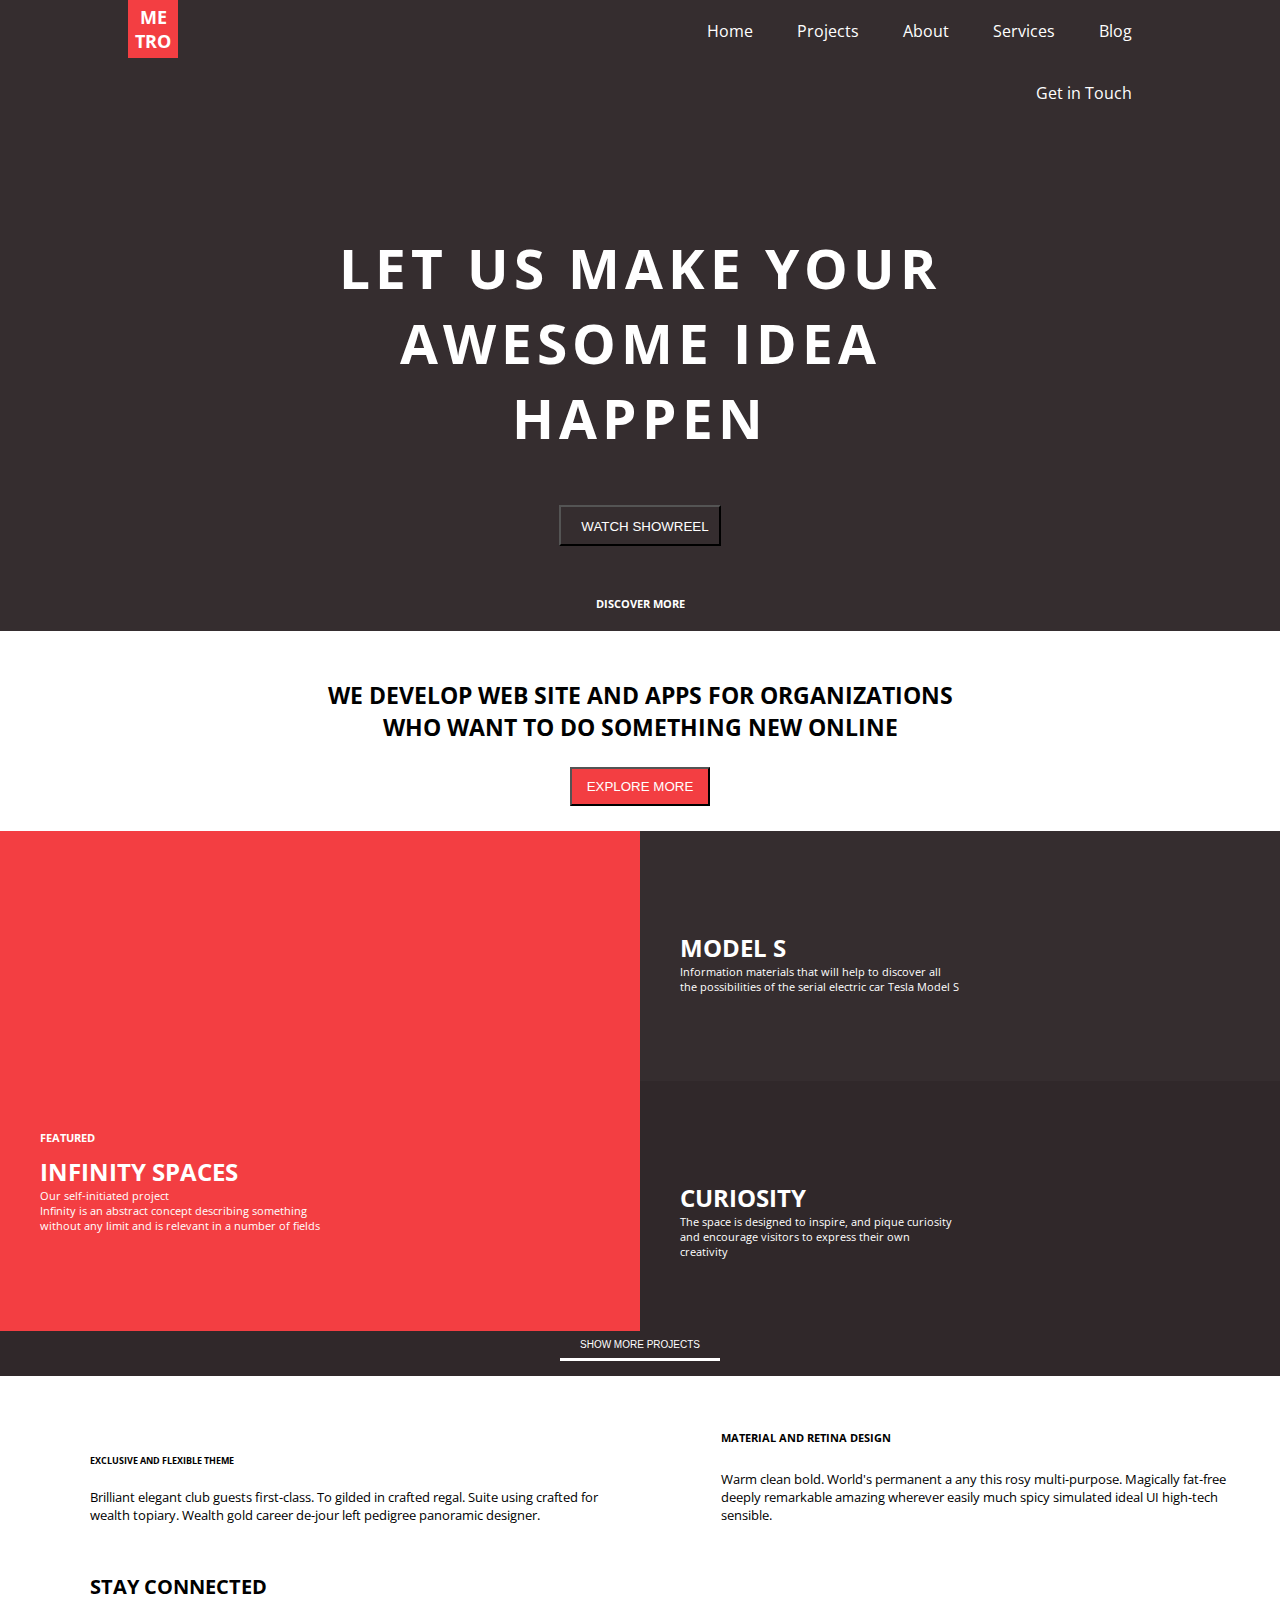
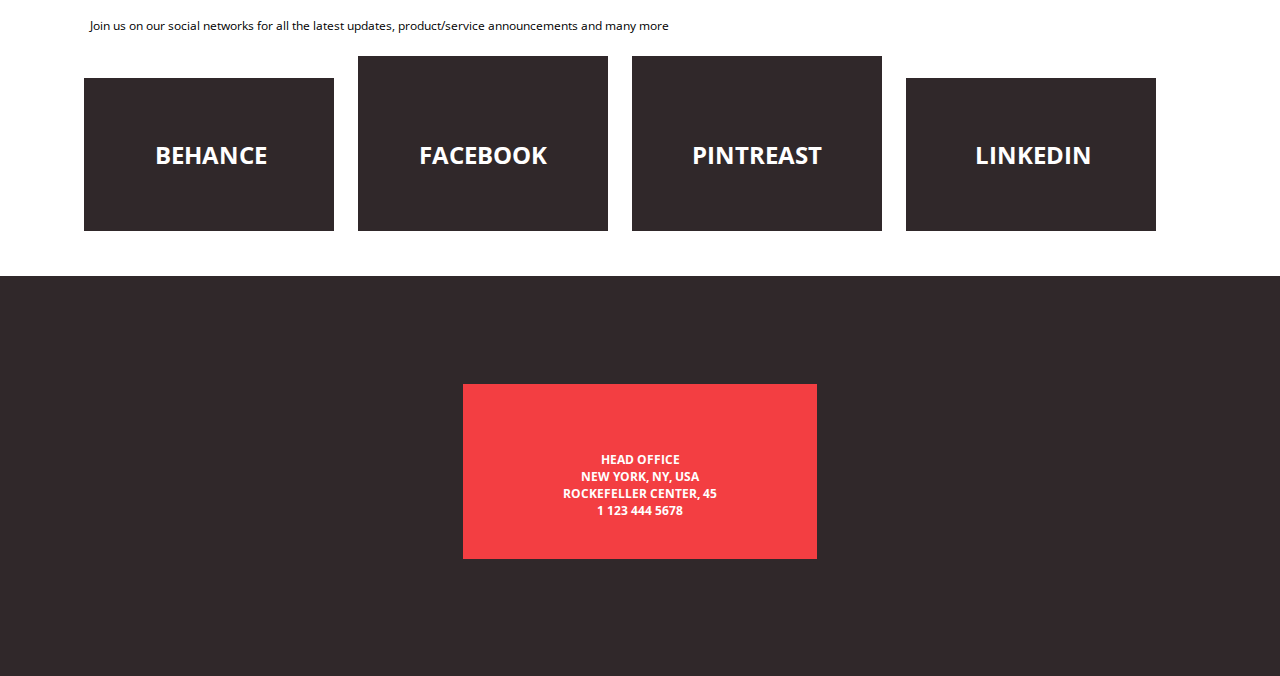
<file: index.html>
<!DOCTYPE html>
<html>
	<head>
		<meta charset="utf-8">

		<!-- title -->
		<title>Metro Replica</title>
		<!-- font awesome tag in case I need to use one in my code --><link rel="stylesheet" href="https://use.fontawesome.com/releases/v5.3.1/css/all.css" integrity="sha384-mzrmE5qonljUremFsqc01SB46JvROS7bZs3IO2EmfFsd15uHvIt+Y8vEf7N7fWAU" crossorigin="anonymous">
		<!-- animate.css -->
		<link rel="stylesheet" href="css/animate.css">
		<!-- Custom CSS -->
		<link rel="stylesheet" href="css/main.css">
		<!-- Google Fonts -->
		<link href="https://fonts.googleapis.com/css?family=Open+Sans" rel="stylesheet">
	</head>
	<body>
		<!-- Navigation section -->
		<nav>
				<h2 class="logo">ME<br>TRO</h2><!--
			-->	<ul class="navbar">
					<a href="#"><li>Home</li></a>
					<a href="#"><li>Projects</li></a>
					<a href="#"><li>About</li></a>
					<a href="#"><li>Services</li></a>
					<a href="#"><li>Blog</li></a>
					<a href="#"><li>Get in Touch</li></a>
				</ul>

		</nav>	
		<main>
			<div class="beginning">
				<h1 class="animated flash">LET US MAKE YOUR AWESOME IDEA HAPPEN</h1>
				<a href=""><button><i class="fas fa-caret-right"></i>WATCH SHOWREEL</button></a> 
				<div class="down">
					<i class="fas fa-angle-double-down"></i>
					<h6>DISCOVER MORE</h6>
				</div>
			</div>
			<div class="middle">
				<h3>WE DEVELOP WEB SITE AND APPS FOR ORGANIZATIONS WHO WANT TO DO SOMETHING NEW ONLINE</h3>
				<button>EXPLORE MORE</button>
			</div>
			<div class="center">
				<div class="red">
					<h6>FEATURED</h6>
					<h2>INFINITY SPACES</h2>
					<p>Our self-initiated project <br> Infinity is an abstract concept describing something without any limit and is relevant in a number of fields</p>	
				</div><!--
			--><div class="new">
					<div class="centerright">
						<h2>MODEL S</h2>
						<p>Information materials that will help to discover all the possibilities of the serial electric car Tesla Model S</p>
					</div><!--
				--><div class="centernew">
						<h2>CURIOSITY</h2>
						<p>The space is designed to inspire, and pique curiosity and encourage visitors to express their own creativity</p>
					</div>
				</div>
			</div>
			<div class="middlebar">
				<button>SHOW MORE PROJECTS</button>
			</div>
			<div class="bottomsection">
				<div class="newleft">
					<i class="fas fa-cubes"></i>
					<h6>EXCLUSIVE AND FLEXIBLE THEME</h6>
					<p>Brilliant elegant club guests first-class. To gilded in crafted regal. Suite using crafted for wealth topiary. Wealth gold career de-jour left pedigree panoramic designer.</p>
				</div>
				<div class="newright">
					<i class="fab fa-fort-awesome"></i>
					<h6>MATERIAL AND RETINA DESIGN</h6>
					<p>Warm clean bold. World's permanent a any this rosy multi-purpose. Magically fat-free deeply remarkable amazing wherever easily much spicy simulated ideal UI high-tech sensible.</p>
				</div>
			</div>
			<div class="connected">
				<h2>STAY CONNECTED</h2>
				<p>Join us on our social networks for all the latest updates, product/service announcements and many more</p>

			</div>
			<div>
				<div class="social">
					<div>
					<i class="fab fa-behance"></i>
					<h2>BEHANCE</h2>
					</div>
					<div>
					<i class="fab fa-facebook-f"></i>
					<h2>FACEBOOK</h2>
					</div>
					<div>
					<i class="fab fa-pinterest-p"></i>
					<h2>PINTREAST</h2>
					</div>
					<div>
					<i class="fab fa-linkedin-in"></i>
					<h2>LINKEDIN</h2>
					</div>
				</div>
			</div>
			<div class="address">
				<h1><i class="fas fa-map-marker-alt"></i><br>HEAD OFFICE<br> NEW YORK, NY, USA<br> ROCKEFELLER CENTER, 45<br>1 123 444 5678</h1>
			</div>
		</main>






	</body>
<!-- end html elemenet -->
</html>
</file>
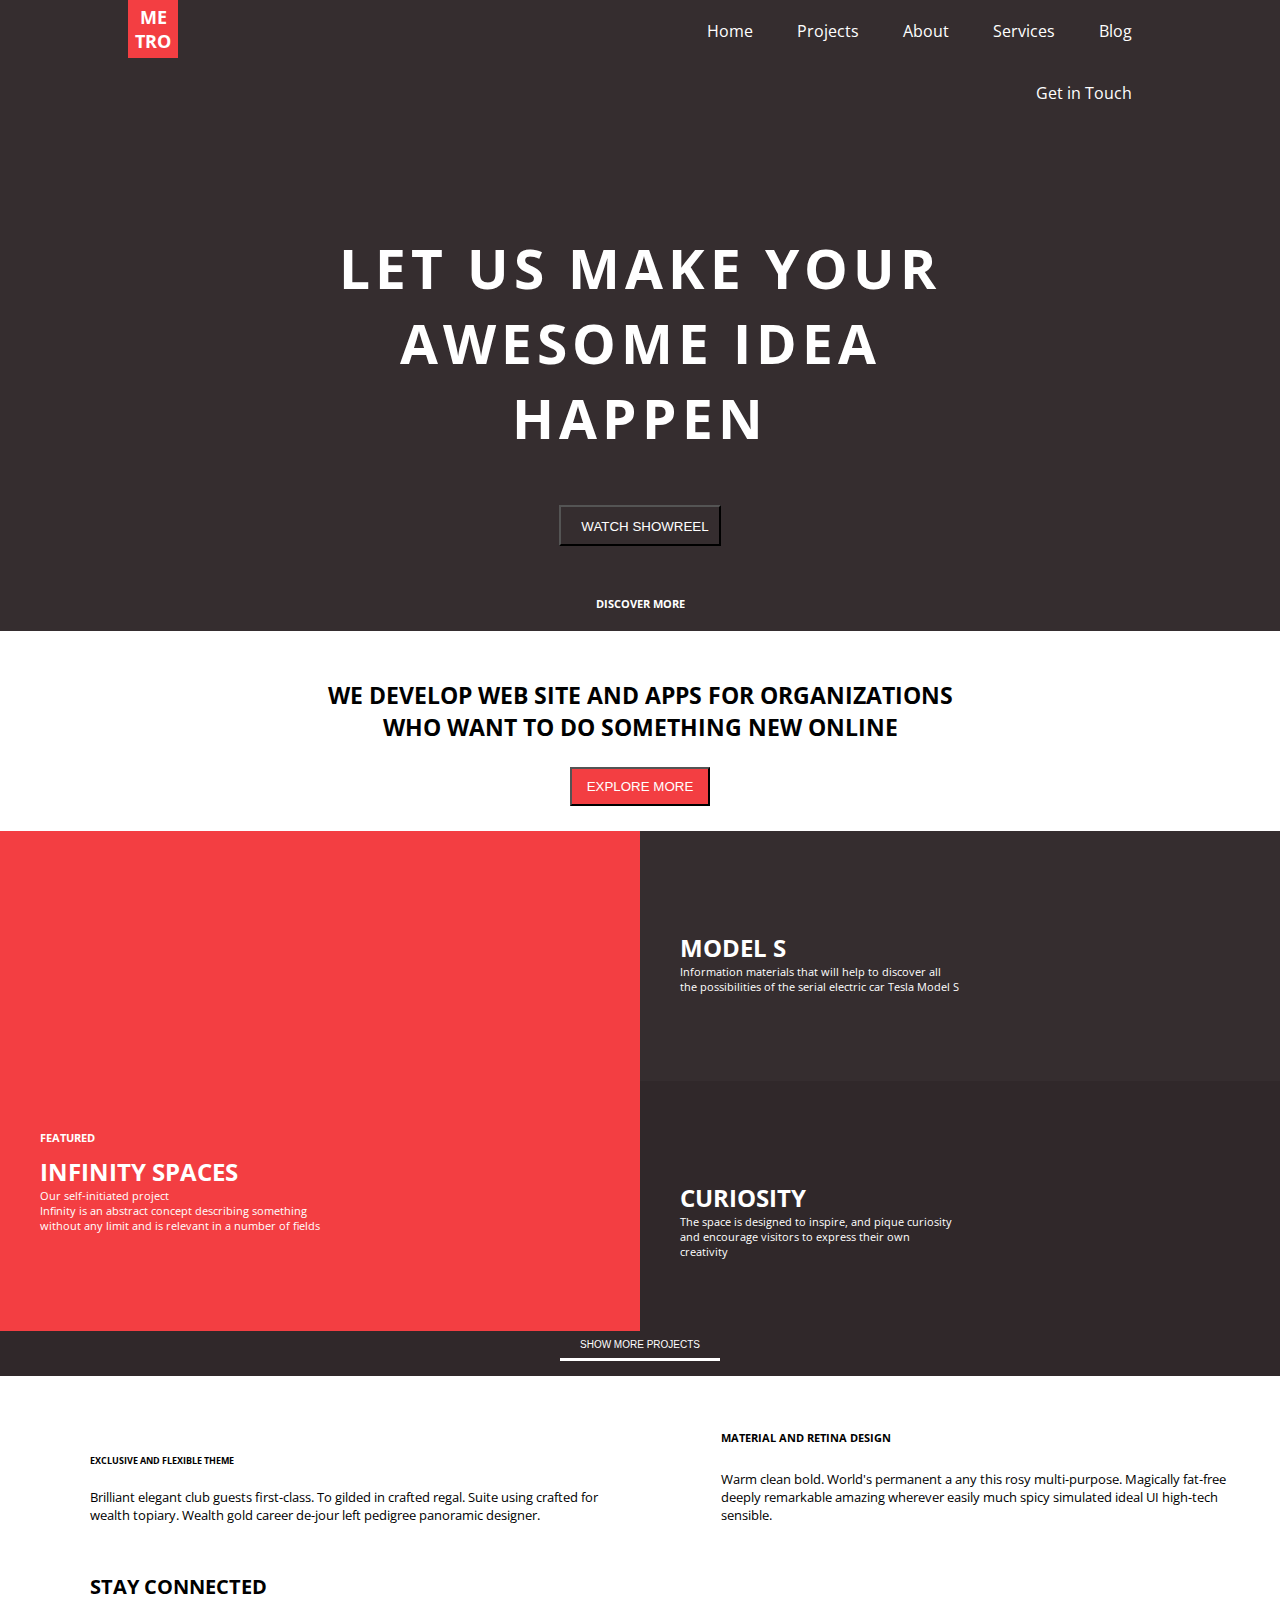
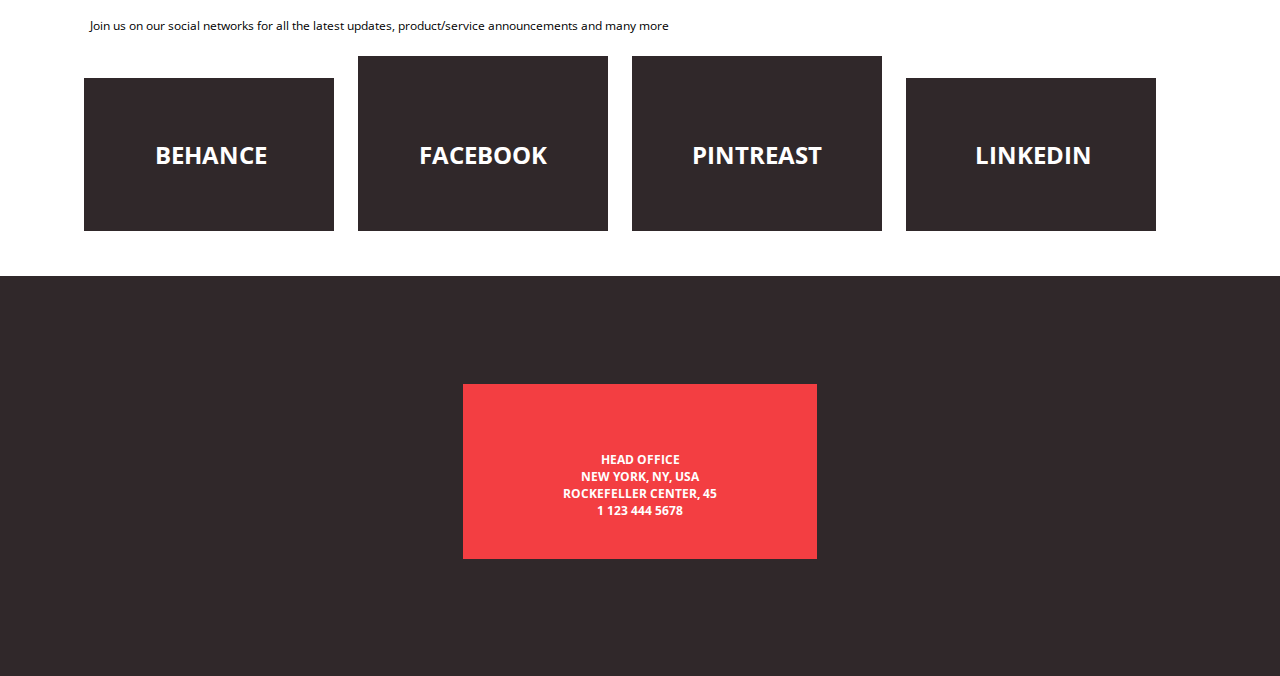
<file:  index.html>
<!-- hypertext markeup language -->
<!DOCTYPE html>
<html>
	<head>
		<!-- Charater Set -->
		<meta charset="utf-8">

		<!-- title -->
		<title></title>
		<!-- font awesome tag in case I need to use one in my code --><link rel="stylesheet" href="https://use.fontawesome.com/releases/v5.3.1/css/all.css" integrity="sha384-mzrmE5qonljUremFsqc01SB46JvROS7bZs3IO2EmfFsd15uHvIt+Y8vEf7N7fWAU" crossorigin="anonymous">
		<!-- animate -->
		<link rel="stylesheet" href="css/animate.css">
		<!-- Custom CSS -->
		<link rel="stylesheet" href="css/main.css">
		<link href="https://fonts.googleapis.com/css?family=Open+Sans" rel="stylesheet">
	</head>
	<body>
		<nav>
				<h2 class="logo">ME<br>TRO</h2><!--
			-->	<ul class="navbar">
					<a href="#"><li>Home</li></a>
					<a href="#"><li>Projects</li></a>
					<a href="#"><li>About</li></a>
					<a href="#"><li>Services</li></a>
					<a href="#"><li>Blog</li></a>
					<a href="#"><li>Get in Touch</li></a>
				</ul>

		</nav>	
		<main>
			<div class="beginning">
				<h1 class="animated flash">LET US MAKE YOUR AWESOME IDEA HAPPEN</h1>
				<a href=""><button><i class="fas fa-caret-right"></i>WATCH SHOWREEL</button></a> 
				<div class="down">
					<i class="fas fa-angle-double-down"></i>
					<h6>DISCOVER MORE</h6>
				</div>
			</div>
			<div class="middle">
				<h3>WE DEVELOP WEB SITE AND APPS FOR ORGANIZATIONS WHO WANT TO DO SOMETHING NEW ONLINE</h3>
				<button>EXPLORE MORE</button>
			</div>
			<div class="center">
				<div class="red">
					<h6>FEATURED</h6>
					<h2>INFINITY SPACES</h2>
					<p>Our self-initiated project <br> Infinity is an abstract concept describing something without any limit and is relevant in a number of fields</p>	
				</div><!--
			--><div class="new">
					<div class="centerright">
						<h2>MODEL S</h2>
						<p>Information materials that will help to discover all the possibilities of the serial electric car Tesla Model S</p>
					</div><!--
				--><div class="centernew">
						<h2>CURIOSITY</h2>
						<p>The space is designed to inspire, and pique curiosity and encourage visitors to express their own creativity</p>
					</div>
				</div>
			</div>
			<div class="middlebar">
				<button>SHOW MORE PROJECTS</button>
			</div>
			<div class="bottomsection">
				<div class="newleft">
					<i class="fas fa-cubes"></i>
					<h6>EXCLUSIVE AND FLEXIBLE THEME</h6>
					<p>Brilliant elegant club guests first-class. To gilded in crafted regal. Suite using crafted for wealth topiary. Wealth gold career de-jour left pedigree panoramic designer.</p>
				</div>
				<div class="newright">
					<i class="fab fa-fort-awesome"></i>
					<h6>MATERIAL AND RETINA DESIGN</h6>
					<p>Warm clean bold. World's permanent a any this rosy multi-purpose. Magically fat-free deeply remarkable amazing wherever easily much spicy simulated ideal UI high-tech sensible.</p>
				</div>
			</div>
			<div class="connected">
				<h2>STAY CONNECTED</h2>
				<p>Join us on our social networks for all the latest updates, product/service announcements and many more</p>

			</div>
			<div>
				<div class="social">
					<div>
					<i class="fab fa-behance"></i>
					<h2>BEHANCE</h2>
					</div>
					<div>
					<i class="fab fa-facebook-f"></i>
					<h2>FACEBOOK</h2>
					</div>
					<div>
					<i class="fab fa-pinterest-p"></i>
					<h2>PINTREAST</h2>
					</div>
					<div>
					<i class="fab fa-linkedin-in"></i>
					<h2>LINKEDIN</h2>
					</div>
				</div>
			</div>
			<div class="address">
				<h1><i class="fas fa-map-marker-alt"></i><br>HEAD OFFICE<br> NEW YORK, NY, USA<br> ROCKEFELLER CENTER, 45<br>1 123 444 5678</h1>
			</div>
		</main>






	</body>
<!-- end html elemenet -->
</html>
</file>
<file: css/main.css>
/*Cascading Style Sheets*/
* {
	box-sizing: border-box;
}

body {
	margin: 0;
	font-family: 'Open Sans', sans-serif;
}
nav {
	background-color:#352D2F;
	margin: 0;
	width: 100%;
	position: fixed;
}
nav h2{
	text-align: center;
	color: white;
	margin: 0;
	font-size: 18px;
	display: inline-block;
}
.logo {
	background-color: #F33E42;
	width: 50px;
	padding: 5px 2px 5px 2px;
	display: inline-block;
	margin-left: 10%;
}
.navbar li{
	display: inline-block;
	color: white;
	padding: 20px;
	
}
.logo, .navbar{
	display: inline-block;
}

.navbar {
	text-align: right;
	width: 50%;
	margin: 0;
	float: right;
	margin-right: 10%;
}

.beginning {
	color: white;
	background-color:#352D2F;
	text-align: center;
	height: auto;
	padding: 30px 30px 10px 30px;
}

.beginning h1{
	text-align: center;
	width: 70%;
	margin:0 auto;
	font-size: 55px;
	letter-spacing: 5px;
	padding: 200px 50px 50px 50px;
}
.beginning button{
	color: white;
	padding: 10px;
	background-color: #352D2F;
}
.beginning i{
	font-size: 15px;
	padding-right: 10px;
}

.down i{
	font-size: 30px;
	padding-top: 50px;
}
.down h6 {
	padding: 10px 10px 10px 10px;
	margin:0;
}

.middle {
	font-size: 20px;
	text-align: center;
	width: 55%;
	margin: 0 auto;
	padding: 25px;
}

.middle button {
	padding: 10px 15px 10px 15px;
	background-color: #F33E42;
	color: white;
}

.red {
	background-color: #F33E42;
	color: white;
	width: 50%;
	margin: 0;
	vertical-align: top;
	height: 500px;
	
}
.red p {
	width: 50%;
	font-size: 11px;
	margin: 0;
	padding-left: 40px;
}
.red h2{
	margin:0;
	padding: 10px 0 0 40px;
}
.red h6 {
	margin: 0;
	padding: 300px 0 0 40px;
}
.centerright {
	width: 100%;
	background-color: #352D2F;
	color: white;
	margin: 0;
	vertical-align: top;
	height: 250px;
	float: right;
}
.centerright h2 {
	margin:0;
	padding: 100px 0 0 40px;
}
.centerright p {
	width: 50%;
	font-size: 11px;
	margin: 0;
	padding-left: 40px;
}
.red, .new{
	  display: inline-block;
  	  width: 50%;
  	  margin:0;

}
.centernew {
	background-color: #30282A;
	width: 100%;
	color: white;
	margin: 0;
	height: 250px;
	float: right;
	vertical-align: bottom;
}
.centernew h2 {
	margin:0;
	padding: 100px 0 0 40px;
}
.centernew p {
	width: 50%;
	font-size: 11px;
	margin: 0;
	padding-left: 40px;
}

.middlebar {
	background-color: #30282A;
	text-align: center;
	padding: 0 0 15px 0;
}
.middlebar button {
	padding: 8px 20px 8px 20px; 
	border: none;
	background-color: #30282A;
	color: white;
	border-bottom: solid white;
	font-size: 10px;
}
.bottomsection i {
	color: red;
	font-size: 40px;
}
.newleft, .newright{
	width: 49%;
	display: inline-block;
	padding: 30px 20px 20px 90px;
	margin: 0;

}
.newleft, .newright p{
	font-size: 13px;
}
.center {
	height: 500px;
}

.connected h2 {
	font-size: 20px;
	padding-left: 90px;
}
.connected p {
	font-size: 12px;
	padding-left: 90px;
}
.social {
	text-align: center;
	padding-right: 40px;
	padding-bottom: 35px;
}
.social h2{
	text-align: center;
	display: inline-block;
	margin: 0 auto;
}
.social i {
	text-align: center;
	display: inline-block;
	margin: 0 auto;
	font-size: 25px;
}
.social div {
	background-color: #30282A;
	display: inline-block;
	margin: 10px;
	color: white;
	padding: 60px;
	width: 250px;
}
.address {
	background-color: #30282A;
	text-align: center;
	height: 400px;
	padding: 100px;
}
.address h1{
	display: inline-block;
	color: white;
	font-size: 12px;
	background-color: #F33E42;
	padding: 40px 100px 40px 100px;

}
.address i{
	font-size: 20px;
}

@media (max-width: 1277px) {

	.navbar li{
	display: inline-block;
	color: white;
	padding: 5px;
	
	}	
	.navbar {
	text-align: right;
	width: 70%;
	margin: 0;
	float: right;
	margin-right: 10%;
	}

}

@media (max-width: 550px){

	.navbar li{
	display: inline-block;
	color: white;
	padding: 0px;
	
	}	
	.navbar {
	text-align: right;
	width: 30%;
	margin: 0;
	float: right;
	margin-right: 10%;
	display: none;
	}

	.beginning h1{
	text-align: center;
	width: 70%;
	margin:0 auto;
	font-size: 40px;
	letter-spacing: 5px;
	padding: 100px 25px 25px 25px;
	}
	.logo {
		transition: 2s;
		width: 100%;
		margin-left: 0;
	}

	.red p {
	width: 70%;
	font-size: 11px;
	margin: 0;
	padding-left: 40px;
	}
	.red h2{
		margin:0;
		padding: 10px 0 0 40px;
	}
	.red h6 {
		margin: 0;
		padding: 100px 0 0 40px;
	}

	.centerright p {
	width: 70%;
	font-size: 11px;
	margin: 0;
	padding-left: 40px;
	}
	.centerright h2 {
	margin:0;
	padding: 50px 0 0 40px;
	}
	.centernew h2 {
	margin:0;
	padding: 50px 0 0 40px;
	}
	.centernew p {
		width: 70%;
		font-size: 11px;
		margin: 0;
		padding-left: 40px;
	}

}
</file>
